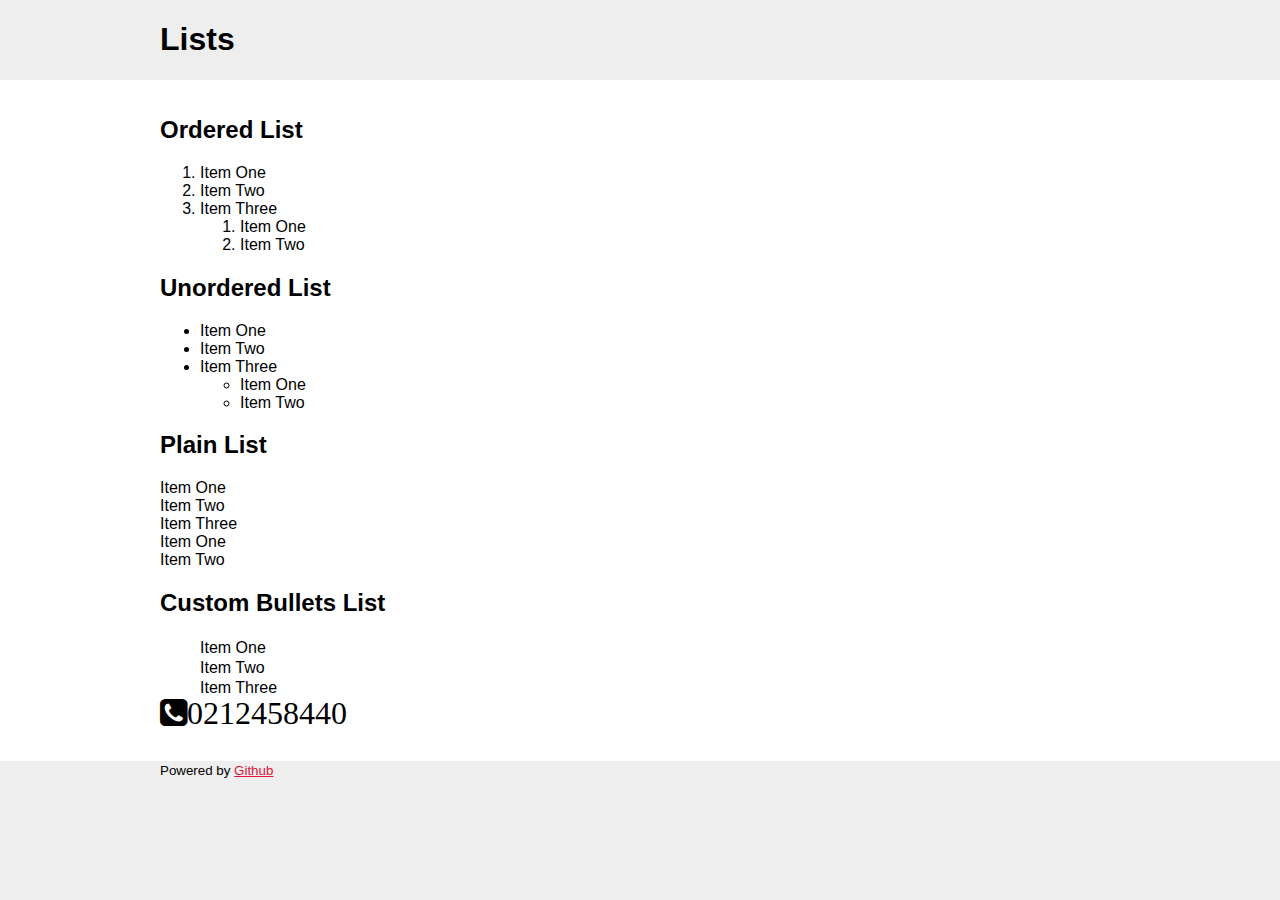
<file: CV/supporting/lists/index.html>
<!DOCTYPE html>

<html>

	<head>

		<meta charset="utf-8">
		<title>Lists</title>
		<meta name="robots" content="noindex, nofollow, noodp, noydir">
		<meta name="viewport" content="width=device-width, initial-scale=1">
		 <!--[if lt IE 9]>
    		<script src="//html5shiv.googlecode.com/svn/trunk/html5.js"></script>
    	<![endif]-->
		<link rel="stylesheet" href="styles.css">
		<link rel="stylesheet" href="http://maxcdn.bootstrapcdn.com/font-awesome/4.3.0/css/font-awesome.min.css">
  <link rel="stylesheet" href="http://maxcdn.bootstrapcdn.com/font-awesome/4.3.0/css/font-awesome.min.css">
<link href='http://fonts.googleapis.com/css?family=Esteban' rel='stylesheet' type='text/css'> <!-- Google fonts link -->


	</head>

	<body>

		<header>

			<h1>Lists</h1>

		</header>

		<div id="wrapper">

			<div id="container">

				<h2>Ordered List</h2>
				
				<ol>
					<li>Item One</li>
					<li>Item Two</li>
					<li>Item Three
						<ol>
							<li>Item One</li>
							<li>Item Two</li>
						</ol>
					</li>
				</ol>

				<h2>Unordered List</h2>

				<ul>
					<li>Item One</li>
					<li>Item Two</li>
					<li>Item Three
						<ul>
							<li>Item One</li>
							<li>Item Two</li>
						</ul>
					</li>
				</ul>

				<h2>Plain List</h2>

				<ul class="list--no-bullets">
					<li>Item One</li>
					<li>Item Two</li>
					<li>Item Three
						<ul class="list--no-bullets">
							<li>Item One</li>
							<li>Item Two</li>
						</ul>
					</li>
				</ul>

				<h2>Custom Bullets List</h2>

				<ul class="list--custom-bullets">
					<li><span class="minus"></span>Item One</li>
					<li><span class="minus"></span>Item Two</li>
					<li><span class="minus"></span>Item Three</li>
					<li><span class="fa fa-phone-square fa-2x">0212458440</span></li>
				</ul>

			</div> <!-- #container-->

		</div> <!-- #wrapper-->

		<footer>

			<small>Powered by <a href="http://github.com">Github</a></small>

		</footer>	

	</body>

</html>
</file>
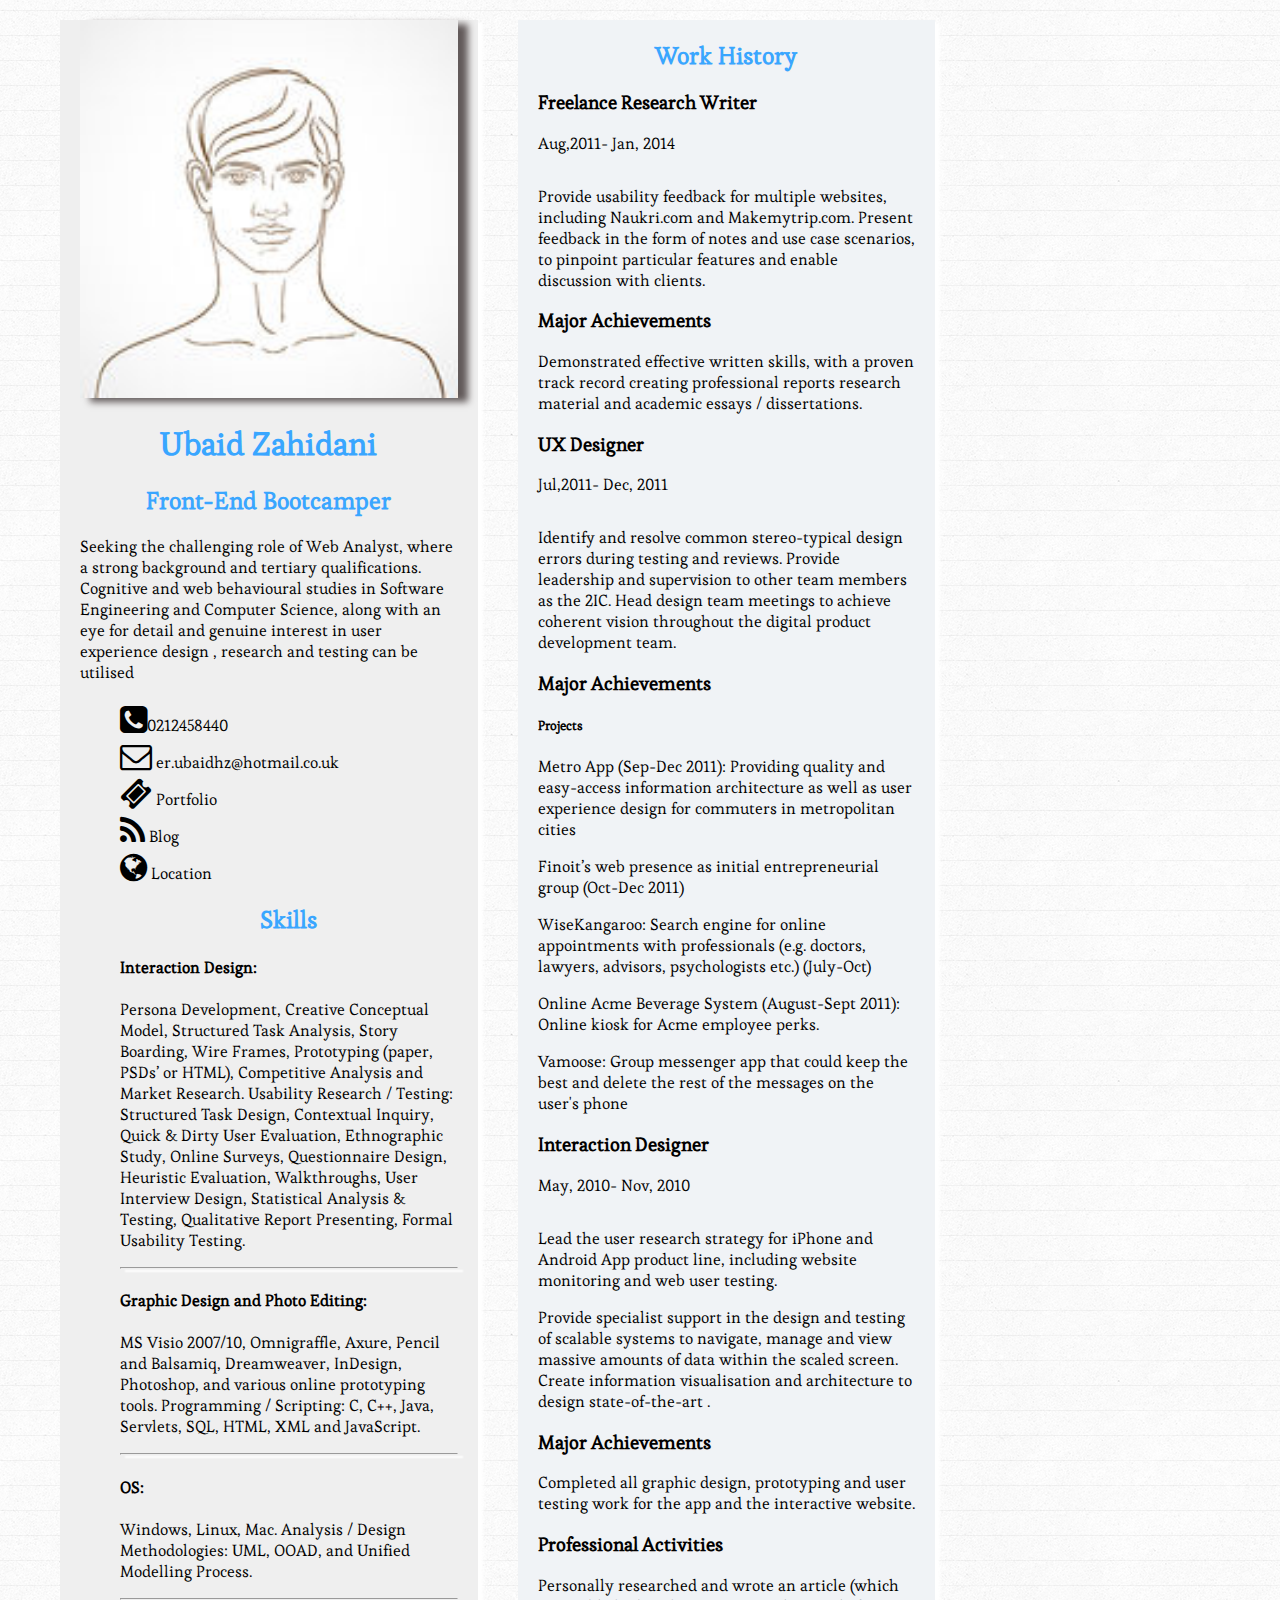
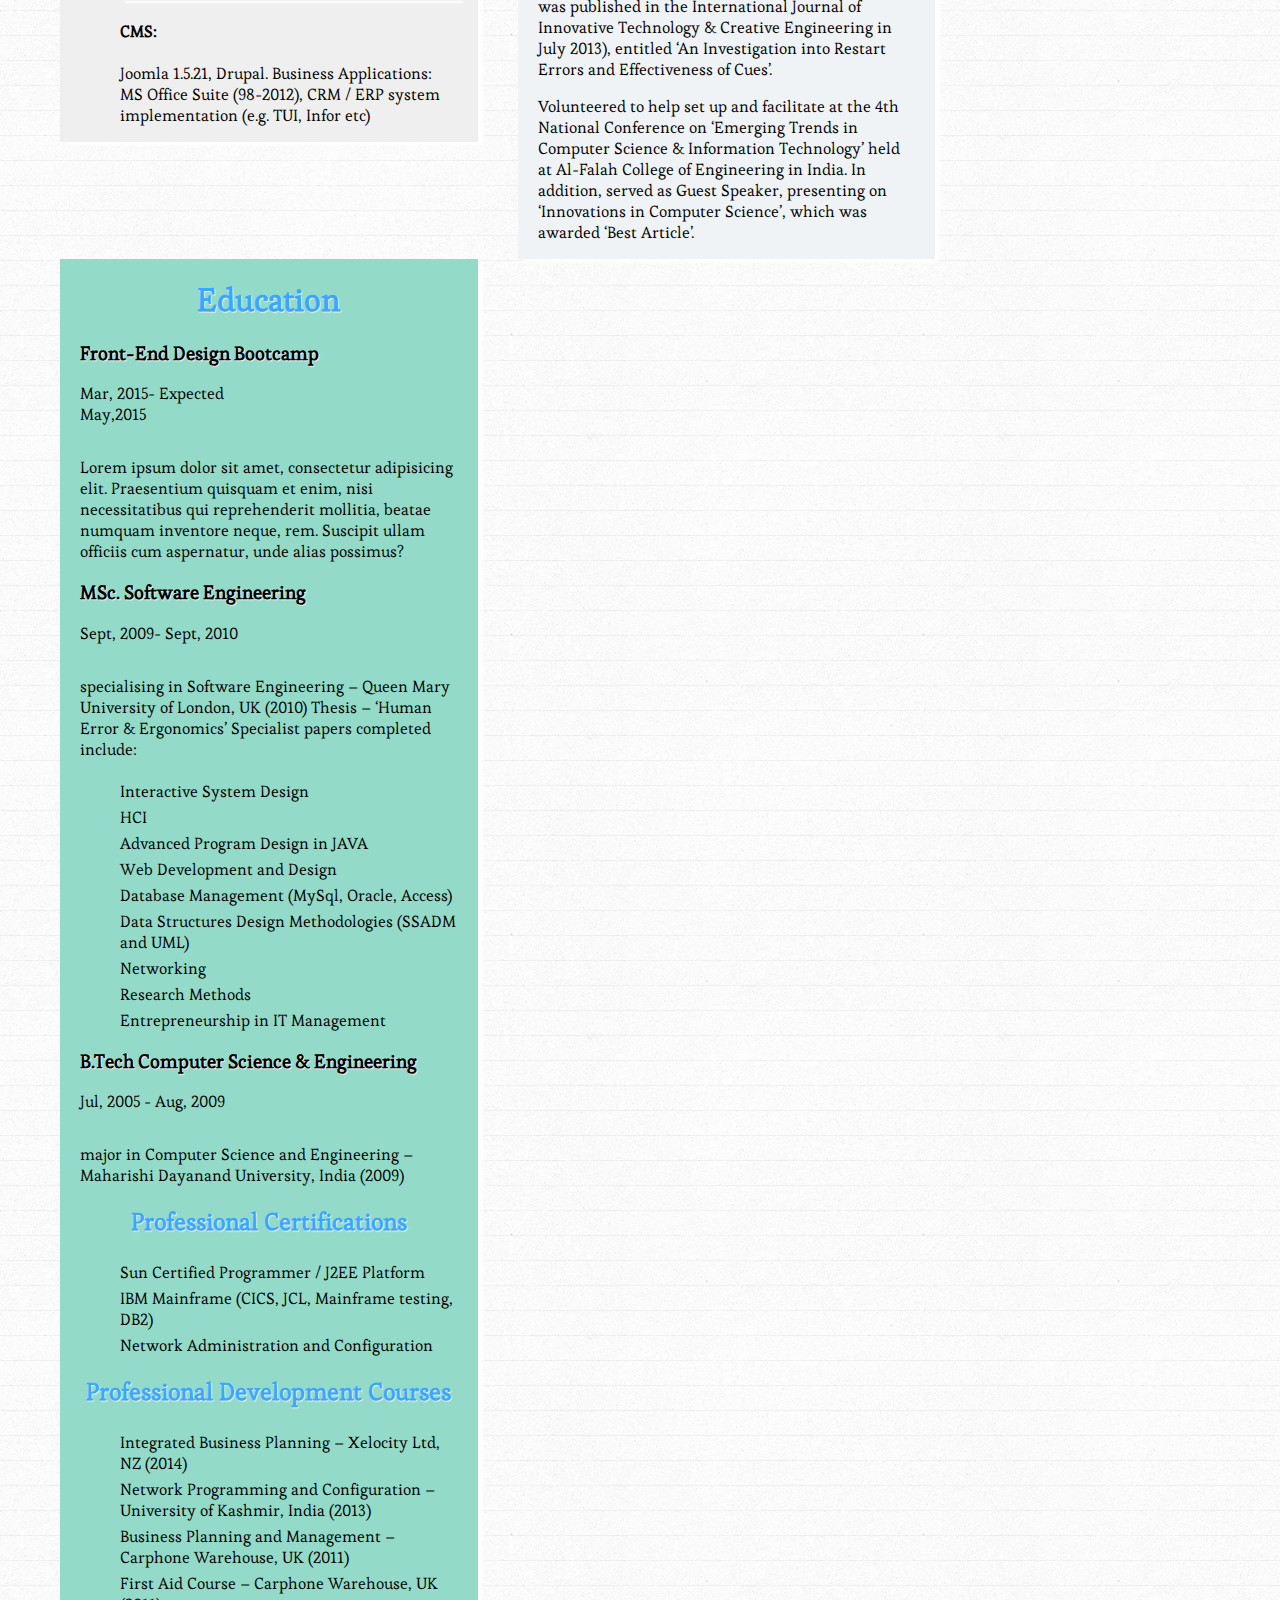
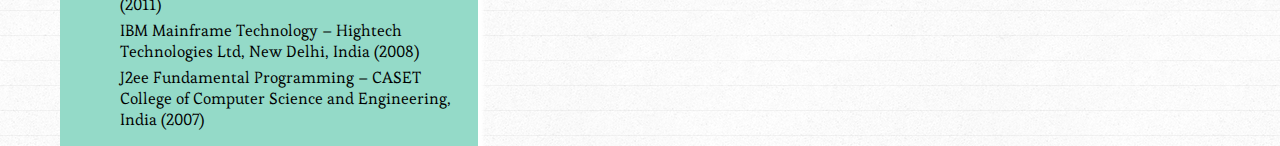
<file: CV/cvindex.html>
<!DOCTYPE html>
<html class="html"lang="en">
<head>
  <meta charset="utf-8">

  <title>Ubaid Zahidani</title>
  <meta name="description" content="Ubaid Zahidani Curriculum Vitae">
  <meta name="Ubaid Zahidani" content="Curriculum Vitae">

  <link rel="stylesheet" href="style.css">
  <link rel="stylesheet" href="http://maxcdn.bootstrapcdn.com/font-awesome/4.3.0/css/font-awesome.min.css">
  <link rel="stylesheet" href="http://maxcdn.bootstrapcdn.com/font-awesome/4.3.0/css/font-awesome.min.css">
<link href='http://fonts.googleapis.com/css?family=Esteban' rel='stylesheet' type='text/css'> <!-- Google fonts link -->


  <!--[if lt IE 9]>
  <script src="http://html5shiv.googlecode.com/svn/trunk/html5.js"></script>
  <![endif]-->
</head>

<body>
	<div class="content">
	<div class="wrapper clearfix">
		<div class="container1">
			<img src="images/guy.png" alt="face"> 					
			<h1>Ubaid Zahidani</h1>
			<h2>Front-End Bootcamper</h2>
			<p>Seeking the challenging role of Web Analyst, where a strong background and tertiary qualifications. Cognitive and web behavioural studies in Software Engineering and Computer Science, along with an eye for detail and genuine interest in user experience design , research and testing can be utilised
			</p>
		</div> <!-- End of container1 -->
		
		<div class="details">
			<ul class="personal-details">
			<li><span><i class="fa fa-phone-square fa-2x"></i>0212458440</span></li>
			<li><span><i class="fa fa-envelope-o fa-2x"></i> er.ubaidhz@hotmail.co.uk</span></li>
			<li><span><i class="fa fa-ticket fa-2x"></i> Portfolio</span></li>
			<li><span><i class="fa fa-rss fa-2x blog"></i> Blog</span></li>
			<li><span><i class="fa fa-globe fa-2x"></i> Location</span></li>








			<!-- <li><i class="fa fa-phone-square fa-2x"></i>  0212458440</li> -->
			<!-- <li><i class="fa fa-envelope-o fa-2x"></i>  er.ubaidhz@hotmail.co.uk</li>
			
			<li class="portfolio">
				<a href="#">
					<i class="fa fa-ticket fa-2x"></i>
					Portfolio
				</a>
			</li>
			
			<li class="blog">
				<a href="https://erubaidhz.wordpress.com/">
					<i class="fa fa-rss fa-2x"></i>
					Blog
				</a>
			</li>
			
			<li><i class="fa fa-globe fa-2x"></i>  Auckland, New Zealand</li>
			</ul> -->
			<h2>Skills</h2>
				<h4>Interaction Design:</h4><p>Persona Development, Creative Conceptual Model, Structured Task Analysis, Story Boarding, Wire Frames, Prototyping (paper, PSDs’ or HTML), Competitive Analysis and Market Research.
Usability Research / Testing: Structured Task Design, Contextual Inquiry, Quick & Dirty User Evaluation, Ethnographic Study, Online Surveys, Questionnaire Design, Heuristic Evaluation, Walkthroughs, User Interview Design, Statistical Analysis & Testing, Qualitative Report Presenting, Formal Usability Testing.</p><hr>
<h4>Graphic Design and Photo Editing:</h4><p>MS Visio 2007/10, Omnigraffle, Axure, Pencil and Balsamiq, Dreamweaver, InDesign, Photoshop, and various online prototyping tools.
Programming / Scripting: C, C++, Java, Servlets, SQL, HTML, XML and JavaScript.</P><hr>
<h4>OS:</h4><p>Windows, Linux, Mac.
Analysis / Design Methodologies: UML, OOAD, and Unified Modelling Process.</P><hr>
<h4>CMS:</h4><p>Joomla 1.5.21, Drupal.
Business Applications: MS Office Suite (98-2012), CRM / ERP system implementation (e.g. TUI, Infor etc)</p>
				
		</div> <!--End of details-->
				
	</div>  <!--End of wrapper-->



<div class="wrapper2">
		<div class="container2"> 					
				<h2>Work History</h2>
			<div class="block-details clearfix">
				<div class="profile-block"><h3>Freelance Research Writer</h3></div>
				<div class="date-block"><p>Aug,2011- Jan, 2014</p></div>
			</div>
			<p>Provide usability feedback for multiple websites, including Naukri.com and Makemytrip.com. 
Present feedback in the form of notes and use case scenarios, to pinpoint particular features and enable discussion with clients.</p>
<h3>Major Achievements</h3>
<p>Demonstrated effective written skills, with a proven track record creating professional reports research material and academic essays / dissertations.</p>


		<div class="block-details clearfix">
			<div class="profile-block">
				<h3>UX Designer</h3>
			</div>
			<div class="date-block">
				<p>Jul,2011- Dec, 2011</p>
			</div>
		</div>
			
<p>Identify and resolve common stereo-typical design errors during testing and reviews. Provide leadership and supervision to other team members as the 2IC. Head design team meetings to achieve coherent vision throughout the digital product development team.</p>
<h3>Major Achievements</h3>
<h5>Projects</h5>
<p>Metro App (Sep-Dec 2011): Providing quality and easy-access information architecture as well as user experience design for commuters in metropolitan cities</p>
<p>Finoit’s web presence as initial entrepreneurial group (Oct-Dec 2011)</p>
<p>WiseKangaroo: Search engine for online appointments with professionals (e.g. doctors, lawyers, advisors, psychologists etc.) (July-Oct)</p>
<p>Online Acme Beverage System (August-Sept 2011): Online kiosk for Acme employee perks.</p>
<p>Vamoose: Group messenger app that could keep the best and delete the rest of the messages on the user's phone</p>

	<div class="block-details clearfix">
			<div class="profile-block">
				<h3>Interaction Designer</h3>
			</div>
			<div class="date-block">
				<p>May, 2010- Nov, 2010</p>
			</div>
		</div>

<p>Lead the user research strategy for iPhone and Android App product line, including website monitoring and web user testing.</P>
<p>Provide specialist support in the design and testing of scalable systems to navigate, manage and view massive amounts of data within the scaled screen.
Create information visualisation and architecture to design state-of-the-art .</p>

<h3>Major Achievements</h3>
<p>Completed all graphic design, prototyping and user testing work for the app and the interactive website.</p>	

<h3>Professional Activities</h3>
<p>Personally researched and wrote an article (which was published in the International Journal of Innovative Technology & Creative Engineering in July 2013), entitled ‘An Investigation into Restart Errors and Effectiveness of Cues’.</p>
<p>Volunteered to help set up and facilitate at the 4th National Conference on ‘Emerging Trends in Computer Science & Information Technology’ held at Al-Falah College of Engineering in India. In addition, served as Guest Speaker, presenting on ‘Innovations in Computer Science’, which was awarded ‘Best Article’.</p>			
</div>  <!-- End of container2 -->
	</div><!--End of wrapper1-->
	




	<div class="wrapper3">
		<div class="container3"> 					
			<h1>Education</h1>
				<div class="block-details clearfix">
			<div class="profile-block">
				<h3>Front-End Design Bootcamp</h3>
			</div>
			<div class="date-block">
				<p>Mar, 2015- Expected May,2015</p>
			</div>
		</div>
				<p>Lorem ipsum dolor sit amet, consectetur adipisicing elit. Praesentium quisquam et enim, nisi necessitatibus qui reprehenderit mollitia, beatae numquam inventore neque, rem. Suscipit ullam officiis cum aspernatur, unde alias possimus?
			</p>
		<div class="block-details clearfix">
			<div class="profile-block">
				<h3>MSc. Software Engineering</h3>
			</div>
			<div class="date-block">
				<p>Sept, 2009- Sept, 2010</p>
			</div>
		</div>
			<p>specialising in Software Engineering – Queen Mary University of London, UK (2010)
			Thesis – ‘Human Error & Ergonomics’
			Specialist papers completed include:
			<ul>	
				<li>Interactive System Design</li>
				<li>HCI</li>
				<li>Advanced Program Design in JAVA</li>
				<li>Web Development and Design</li>
				<li>Database Management (MySql, Oracle, Access)</li>
				<li>Data Structures Design Methodologies (SSADM and UML)</li>
				<li>Networking</li>
				<li>Research Methods</li>
				<li>Entrepreneurship in IT Management</li>
			</ul>
			</p>
		<div class="block-details clearfix">
			<div class="profile-block">
				<h3>B.Tech Computer Science & Engineering</h3>
			</div>
			<div class="date-block">
				<p>Jul, 2005 - Aug, 2009</p>
			</div>
		</div>
			<p>major in Computer Science and Engineering – Maharishi Dayanand University, India (2009)</p>
		<h2>Professional Certifications</h2>
				<ul>
					<li>Sun Certified Programmer / J2EE Platform</li>
					<li>IBM Mainframe (CICS, JCL, Mainframe testing, DB2)</li>
					<li>Network Administration and Configuration</li>
				</ul>
		<h2>Professional Development Courses</h2>
			<ul>
				<li>Integrated Business Planning – Xelocity Ltd, NZ (2014)</li>
				<li>Network Programming and Configuration – University of Kashmir, India (2013)</li>
				<li>Business Planning and Management – Carphone Warehouse, UK (2011)</li>
				<li>First Aid Course – Carphone Warehouse, UK (2011)</li>
				<li>IBM Mainframe Technology – Hightech Technologies Ltd, New Delhi, India (2008)</li>
				<li>J2ee Fundamental Programming – CASET College of Computer Science and Engineering, India (2007)</li>		
			</ul>
</div> <!-- End of container1 -->
		
	</div><!--End of content-->
	
	
		
		
	
</body>
</html>
</file>
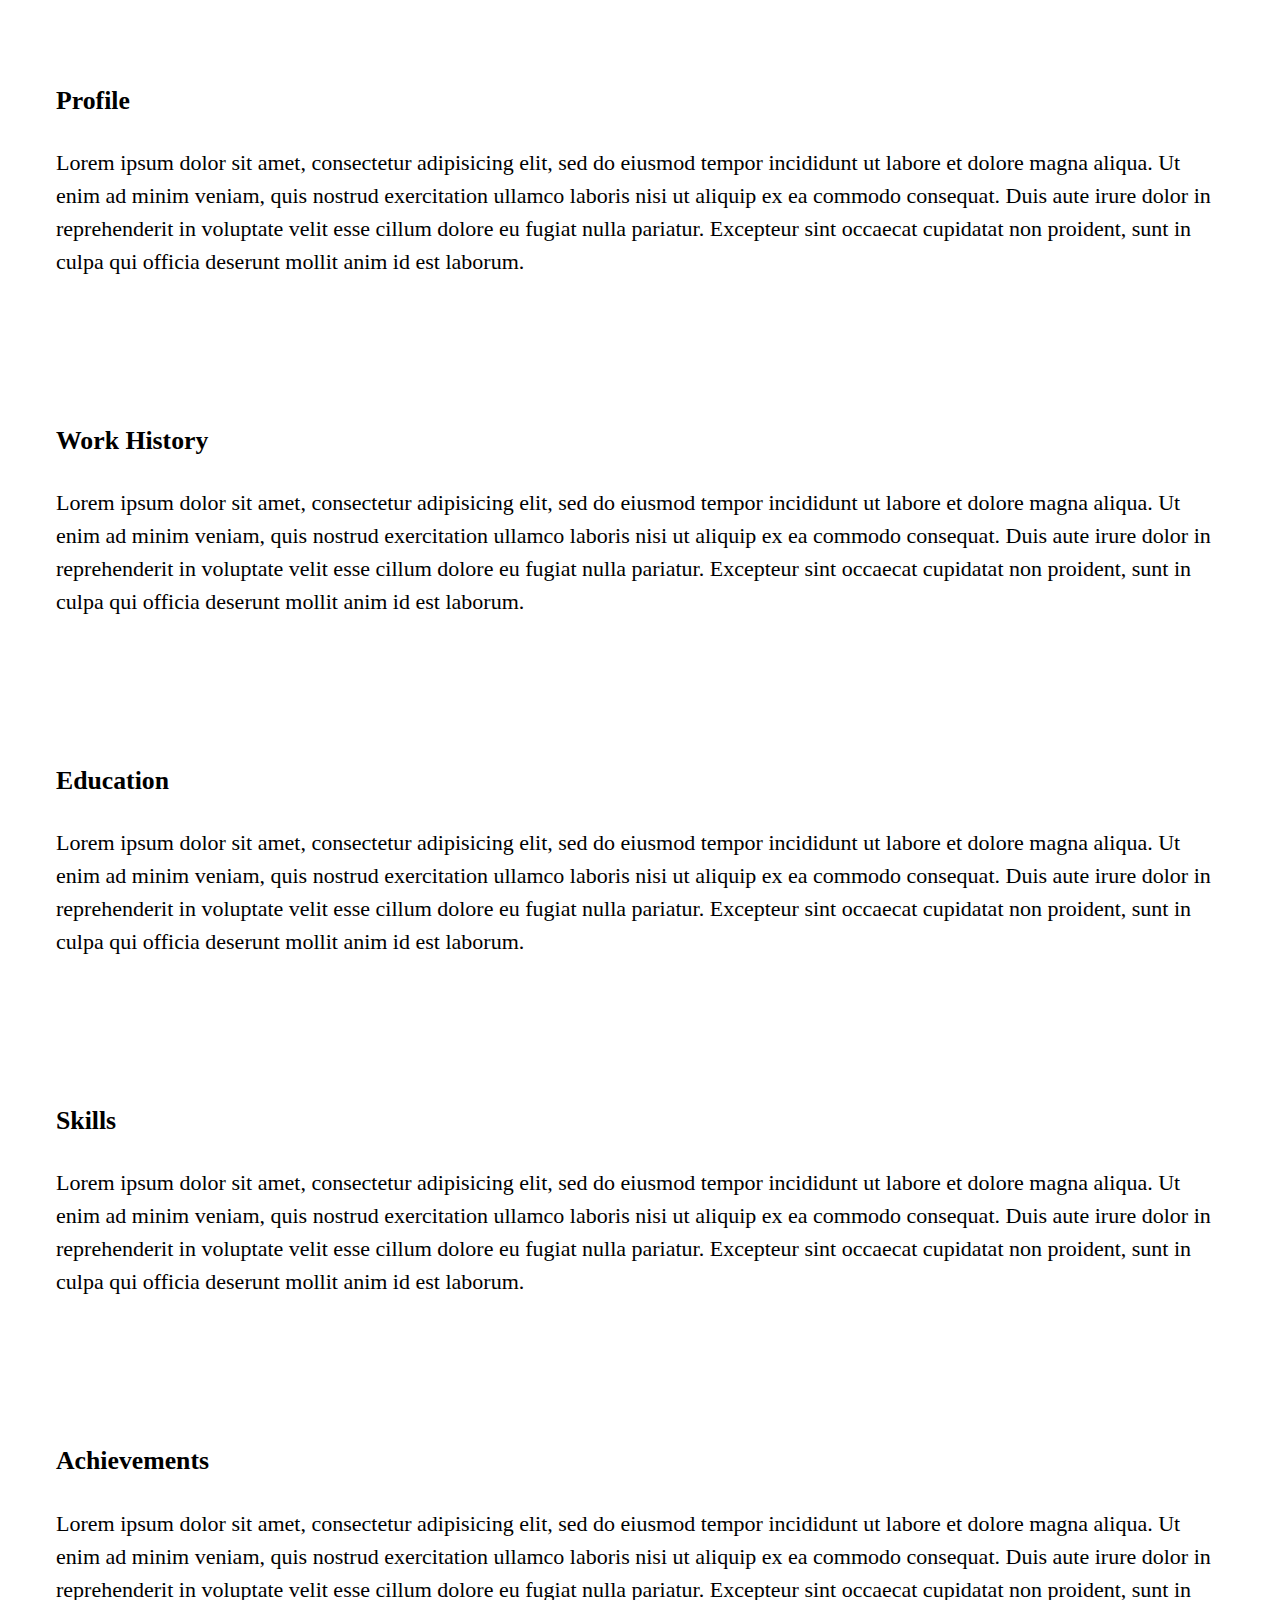
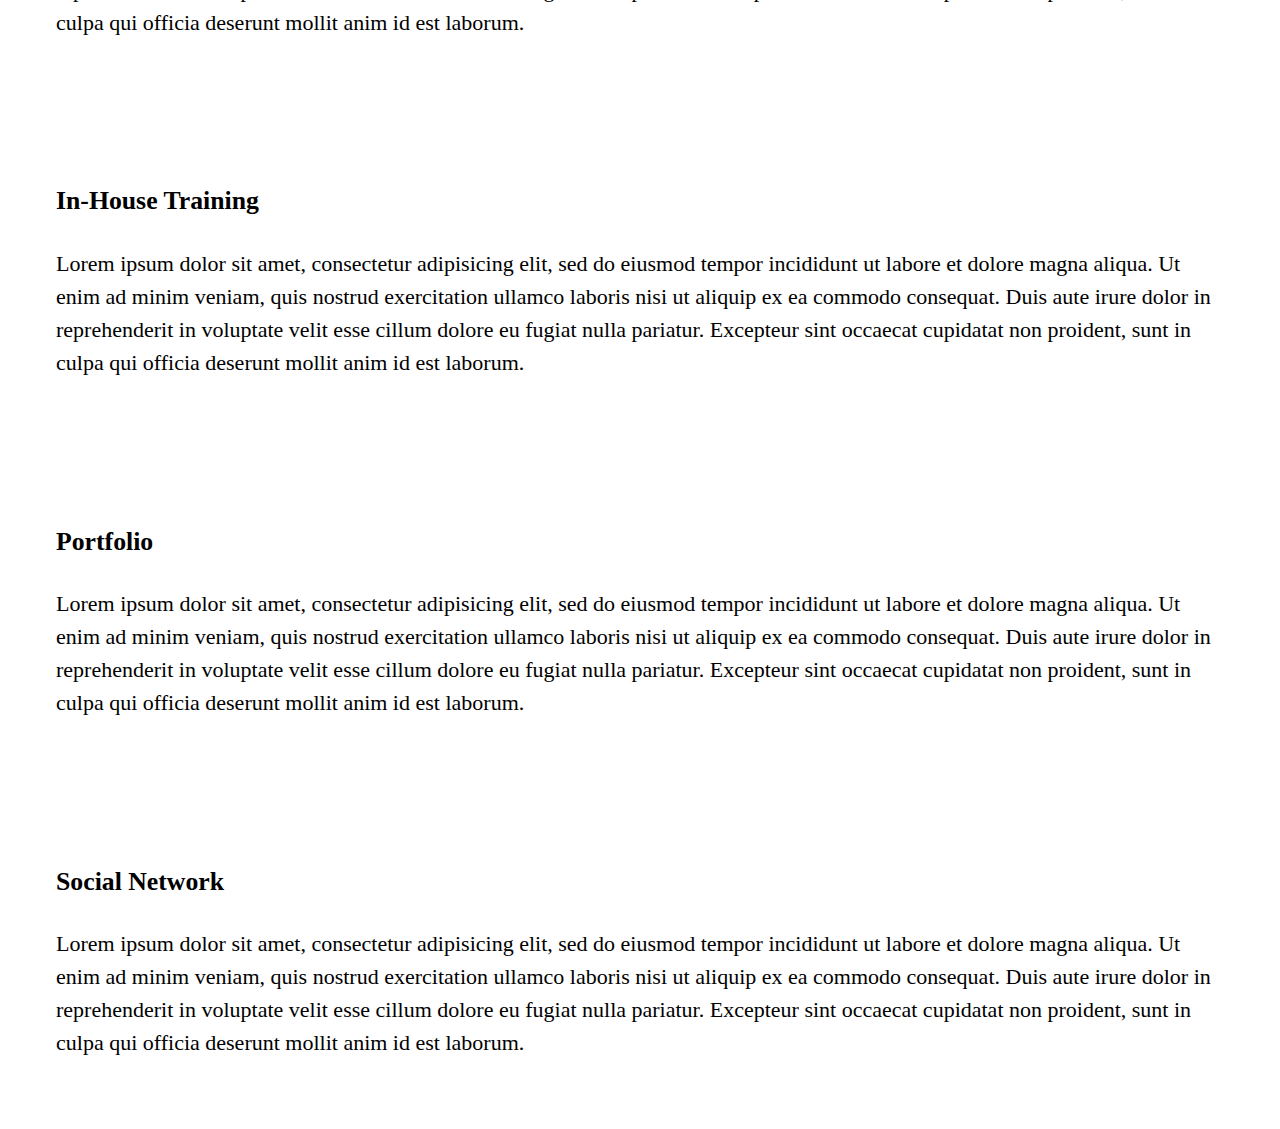
<file: CV/Row.html>
<!DOCTYPE html>
<html class="html"lang="en">
<head>
  <meta charset="utf-8">

  <title>Ubaid Zahidani</title>
  <meta name="description" content="Ubaid Zahidani Curriculum Vitae">
  <meta name="author" content="SitePoint">

 
  <!--[if lt IE 9]>
  <script src="http://html5shiv.googlecode.com/svn/trunk/html5.js"></script>
  <![endif]-->
  <style type="text/css" media="screen">
	  body{
		  font-size: 137.5%;
		  line-height: 1.5;
		  
	  }
	  .col {
	width: 35%;
	display: inline-block;
	min-height: 1px;

}
	  .row .four-col-row{
		  width: 30.75%;
	  }
  	.row{
	  	padding: 1px 0px;
	  	width:100%;
	  	max-width: 1140px;
	  	min-width:755px;
	  	margin: 0 auto;
	  	overflow: hidden;
  	}
  	.four-col-row{
	  	margin-left:1%;
	  	float:left;
	  	margin:3.8%;
	  	min-height: 1px;
	  	padding: 0px;
	  	
  	}
  </style>
</head>

<body>
	<div class="master-row">
		<div class="four-col-row">
			<h3>Profile</h3>
			<p>Lorem ipsum dolor sit amet, consectetur adipisicing elit, sed do eiusmod tempor incididunt ut labore et dolore magna aliqua. Ut enim ad minim veniam, quis nostrud exercitation ullamco laboris nisi ut aliquip ex ea commodo consequat. Duis aute irure dolor in reprehenderit in voluptate velit esse cillum dolore eu fugiat nulla pariatur. Excepteur sint occaecat cupidatat non proident, sunt in culpa qui officia deserunt mollit anim id est laborum.</p>
			
		</div>
		<div class="four-col-row">
			<h3>Work History</h3>
			<p>Lorem ipsum dolor sit amet, consectetur adipisicing elit, sed do eiusmod tempor incididunt ut labore et dolore magna aliqua. Ut enim ad minim veniam, quis nostrud exercitation ullamco laboris nisi ut aliquip ex ea commodo consequat. Duis aute irure dolor in reprehenderit in voluptate velit esse cillum dolore eu fugiat nulla pariatur. Excepteur sint occaecat cupidatat non proident, sunt in culpa qui officia deserunt mollit anim id est laborum.</p>
			
		</div>
		<div class="four-col-row">
			<h3>Education</h3>
			<p>Lorem ipsum dolor sit amet, consectetur adipisicing elit, sed do eiusmod tempor incididunt ut labore et dolore magna aliqua. Ut enim ad minim veniam, quis nostrud exercitation ullamco laboris nisi ut aliquip ex ea commodo consequat. Duis aute irure dolor in reprehenderit in voluptate velit esse cillum dolore eu fugiat nulla pariatur. Excepteur sint occaecat cupidatat non proident, sunt in culpa qui officia deserunt mollit anim id est laborum.</p>
			
		</div>
		<div class="four-col-row">
			<h3>Skills</h3>
			<p>Lorem ipsum dolor sit amet, consectetur adipisicing elit, sed do eiusmod tempor incididunt ut labore et dolore magna aliqua. Ut enim ad minim veniam, quis nostrud exercitation ullamco laboris nisi ut aliquip ex ea commodo consequat. Duis aute irure dolor in reprehenderit in voluptate velit esse cillum dolore eu fugiat nulla pariatur. Excepteur sint occaecat cupidatat non proident, sunt in culpa qui officia deserunt mollit anim id est laborum.</p>
			
		</div>
		<div class="four-col-row">
			<h3>Achievements</h3>
			<p>Lorem ipsum dolor sit amet, consectetur adipisicing elit, sed do eiusmod tempor incididunt ut labore et dolore magna aliqua. Ut enim ad minim veniam, quis nostrud exercitation ullamco laboris nisi ut aliquip ex ea commodo consequat. Duis aute irure dolor in reprehenderit in voluptate velit esse cillum dolore eu fugiat nulla pariatur. Excepteur sint occaecat cupidatat non proident, sunt in culpa qui officia deserunt mollit anim id est laborum.</p>
			
		</div>
		<div class="four-col-row">
			<h3>In-House Training</h3>
			<p>Lorem ipsum dolor sit amet, consectetur adipisicing elit, sed do eiusmod tempor incididunt ut labore et dolore magna aliqua. Ut enim ad minim veniam, quis nostrud exercitation ullamco laboris nisi ut aliquip ex ea commodo consequat. Duis aute irure dolor in reprehenderit in voluptate velit esse cillum dolore eu fugiat nulla pariatur. Excepteur sint occaecat cupidatat non proident, sunt in culpa qui officia deserunt mollit anim id est laborum.</p>
			
		</div>
		<div class="four-col-row">
			<h3>Portfolio</h3>
			<p>Lorem ipsum dolor sit amet, consectetur adipisicing elit, sed do eiusmod tempor incididunt ut labore et dolore magna aliqua. Ut enim ad minim veniam, quis nostrud exercitation ullamco laboris nisi ut aliquip ex ea commodo consequat. Duis aute irure dolor in reprehenderit in voluptate velit esse cillum dolore eu fugiat nulla pariatur. Excepteur sint occaecat cupidatat non proident, sunt in culpa qui officia deserunt mollit anim id est laborum.</p>
			
		</div>
		<div class="four-col-row">
			<h3>Social Network</h3>
			<p>Lorem ipsum dolor sit amet, consectetur adipisicing elit, sed do eiusmod tempor incididunt ut labore et dolore magna aliqua. Ut enim ad minim veniam, quis nostrud exercitation ullamco laboris nisi ut aliquip ex ea commodo consequat. Duis aute irure dolor in reprehenderit in voluptate velit esse cillum dolore eu fugiat nulla pariatur. Excepteur sint occaecat cupidatat non proident, sunt in culpa qui officia deserunt mollit anim id est laborum.</p>
			
		</div>
		
	</div>
</body>
</file>
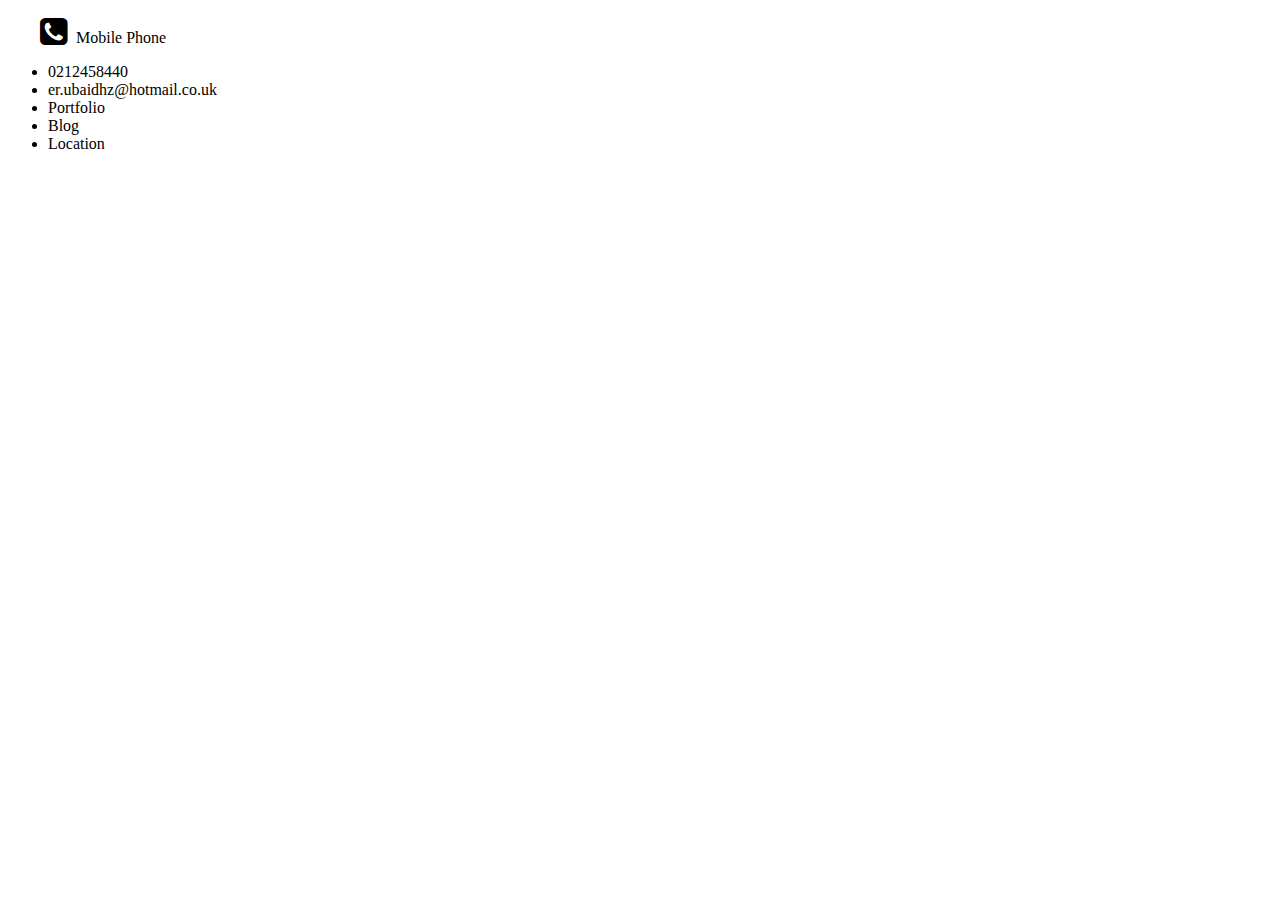
<file: CV/supporting/customer.html>
<!DOCTYPE html>
<html class="html"lang="en">
<head>
  <meta charset="utf-8">

  <title>Ubaid Zahidani</title>
  <meta name="description" content="Ubaid Zahidani Curriculum Vitae">
  <meta name="Ubaid Zahidani" content="Curriculum Vitae">

  <link rel="stylesheet" href="custom.css">
  <link rel="stylesheet" href="http://maxcdn.bootstrapcdn.com/font-awesome/4.3.0/css/font-awesome.min.css">
  <link rel="stylesheet" href="http://maxcdn.bootstrapcdn.com/font-awesome/4.3.0/css/font-awesome.min.css">
<link href='http://fonts.googleapis.com/css?family=Esteban' rel='stylesheet' type='text/css'> <!-- Google fonts link -->


  <!--[if lt IE 9]>
  <script src="http://html5shiv.googlecode.com/svn/trunk/html5.js"></script>
  <![endif]-->
</head>
<div class="list">
	<ul class="personal-details">
		<li><span><i class="fa fa-phone-square fa-2x"></i> Mobile Phone</span></li>
		
	</ul>

	<ul class="personal-details-1">
		<li>0212458440</li>
		<li>er.ubaidhz@hotmail.co.uk</li>
		<li>Portfolio</li>
		<li>Blog</li>
		<li>Location</li>
	</ul>
</div>
</file>
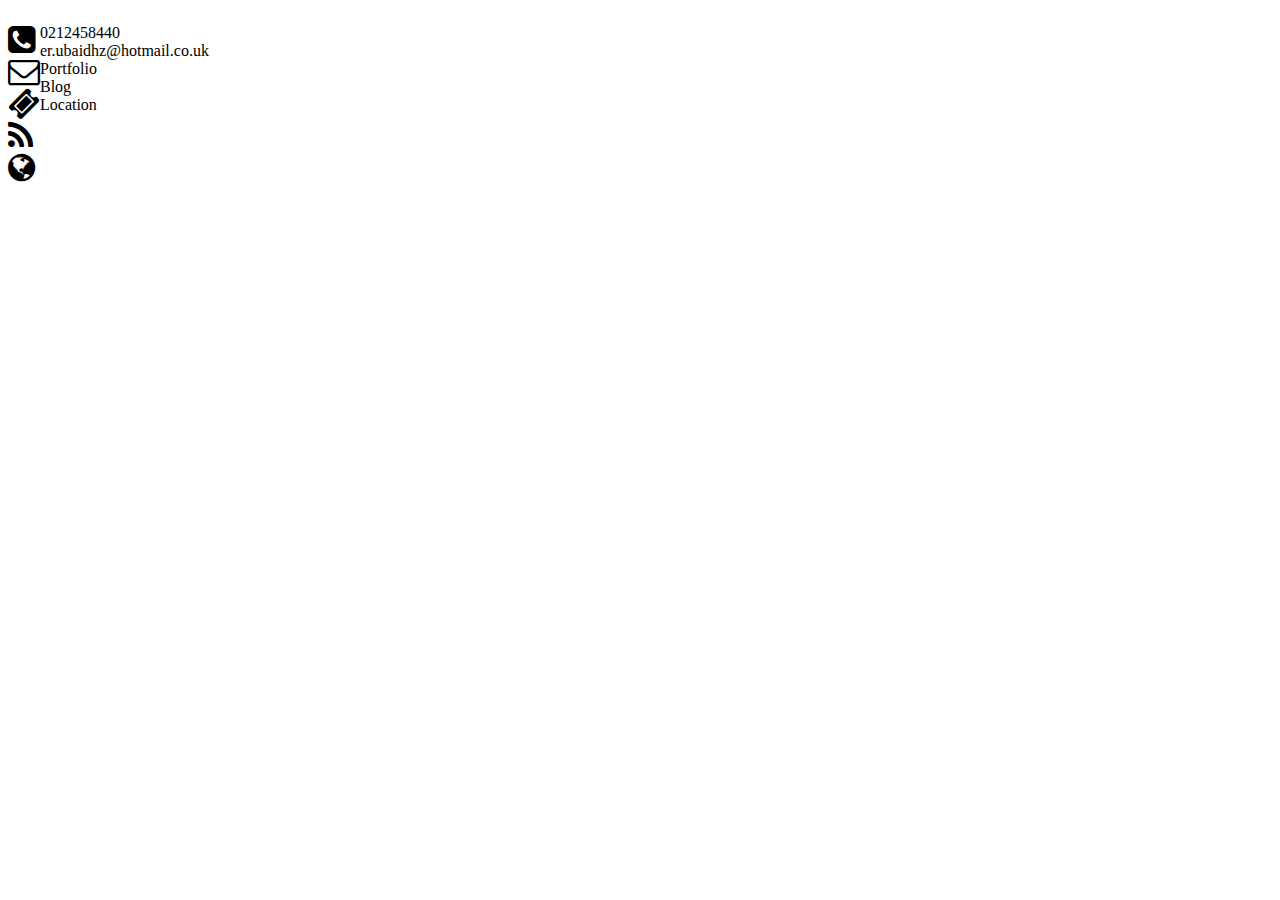
<file: CV/supporting/personal-details.html>
<!DOCTYPE html>
<html class="html"lang="en">
<head>
  <meta charset="utf-8">

  <title>Ubaid Zahidani</title>
  <meta name="description" content="Ubaid Zahidani Curriculum Vitae">
  <meta name="Ubaid Zahidani" content="Curriculum Vitae">

  <link rel="stylesheet" href="style.css">
  <link rel="stylesheet" href="http://maxcdn.bootstrapcdn.com/font-awesome/4.3.0/css/font-awesome.min.css">
  <link rel="stylesheet" href="http://maxcdn.bootstrapcdn.com/font-awesome/4.3.0/css/font-awesome.min.css">
<link href='http://fonts.googleapis.com/css?family=Esteban' rel='stylesheet' type='text/css'> <!-- Google fonts link -->


  <!--[if lt IE 9]>
  <script src="http://html5shiv.googlecode.com/svn/trunk/html5.js"></script>
  <![endif]-->
</head>
<div class="list">
	<ul class="personal-details">
		<li><i class="fa fa-phone-square fa-2x"></i></li>
		<li><i class="fa fa-envelope-o fa-2x"></i></li>
		
		<li class="portfolio">
			<a href="#">
				<i class="fa fa-ticket fa-2x"></i>
			</a>
		</li>
		
		<li class="blog">
			<a href="https://erubaidhz.wordpress.com/">
				<i class="fa fa-rss fa-2x"></i>
			</a>
		</li>
		
		<li><i class="fa fa-globe fa-2x"></i></li>
	</ul>

	<ul class="personal-details-1">
		<li>0212458440</li>
		<li>er.ubaidhz@hotmail.co.uk</li>
		<li>Portfolio</li>
		<li>Blog</li>
		<li>Location</li>
	</ul>
</div>
</file>
<file: CV/supporting/lists/styles.css>
/*

Title: Stylesheet Template

Author: Maurice van Cooten

*/

body {
	background: #eee;
	font-size: 16px;
	font-family: "Trebuchet MS", Helvetica, sans-serif;
	margin:0;
}

a {
	color: crimson;
}

a:hover {
	color: pink;
}

/* Layout
------------------------------------------*/

#wrapper {
	width: 100%;
	padding: 1em 0;
	background: #fff;
}

header,
#container,
footer {
	margin: 0 auto;
	width: 88%;
	max-width: 960px;
		
}

/* Lists
------------------------------------------*/

.list--no-bullets {
	padding:0;
	list-style:none;
}

.list--custom-bullets {
	padding:0;
	list-style:none;
}

.minus {
	height:16px;
	width:16px;
	margin:0 .5em 0 1em;
	display:inline-block;
	background: url(<i class="fa fa-phone-square fa-2x"></i>);
}
</file>
<file: CV/style.css>
/**{*/
	box-sizing:border-box;
}
html{
	border-style: solid none none;
	border-width: 24px medium medium;
	border-color: #333;
	box-shadow: 10px 4px 7px #625a5a;
	/*-moz-box-shadow: 10px 4px 7px #625a5a; 
	-webkit-box-shadow: 10px 4px 7px #625a5a;*/
	margin:1%; 
}
body{
	background: url("images/paper.png");
	width: 100%;
	font-family: 'Esteban', serif;
	/*font-family: "Helvetica Neue",Helvetica,Arial,sans-serif;*/
	font-size:16px;
	margin: 0 auto;
	padding: 20px; /*implemented for body shadow*/
	min-height: 1400px;
}

h1,h2{
	color: #39a6ff;
	text-align: center;
}
h1, h2, h3, h4{
	font-family: 'Esteban', serif;
	/*font-family: "BebasNeueRegular", "HelveticaNeue", sans-serif;*/
	text-shadow: 1px 1px 1px #f4efef;
	/*margin: px;*/
}
/*Border line test
.line{
	margin-top:3em;
	padding-top:-7em;
	padding-bottom: .2em;
	width:100%;
	margin: opx auto;
	background: url("images/line.png"); no-repeat scroll center top transparent;
}
*/
/*------------List and image Elements-------------*/
img{
	width:100%;   /*describe width and max-width/height margin-left:60%;*/
	margin: auto;
	box-shadow: 10px 4px 7px #625a5a;
}
hr{
	color:#39A6FF;
	box-shadow: 5px 3px 2px white;
}
.blog{
	padding:0px;
}
/*.portfolio{
	font-size: 16px !important;
}*/
.portfolio a, .blog a{
	text-decoration: none;
}
a{
	/*text-decoration: none;*/
	color: #000000;
	 /*Sort this out*/
	padding:0px;
}
.blog:hover/*, .blog:hover,.portfolio:hover*/{
	color:#7C7979;
}
.location{
	list-style: none;
	display: block;
	padding-left:0px;
	margin-left: 0px;
	list-style: none;
	color: black;
}
/*Personal details alignment*/
/*Profile and date alignment*/
.block-details,
{
	width:100%;
}
.profile-block,
{
	float: left;
	width:45%;
}
.date-block{
	width:45%;
}
li{
	list-style: none;
	padding: 5px 0 0 0;
}
/* First container with name and personal details */
.wrapper{
	
	background-color: #efefef;
	margin: 0 auto; 
	box-shadow: 5px 3px 3px #fff;
	display: block;
	float: left;
	margin-left: 40px;
	/*overflow: hidden;*/
	padding-bottom:5em;
	/*max-height:1262px;*/
}

/* 2nd container with work history and education */
.wrapper2{
	background-color: #f0f3f6;
	margin: 0 auto;
	box-shadow: 5px 3px 3px #fff;
	display: block;
	float: left;
	margin-left: 40px;
	/*overflow: hidden;*/
	/*max-height:1262px;*/
}

/* ------------------------------------------*/
.wrapper3{
	background-color: /* #f7fcfd */#94DAC8;
	margin: 0 auto;
	box-shadow: 5px 3px 3px #fff;
	display: block;
	float: left;
	margin-left: 40px;
	/*overflow: hidden;*/
	/*max-height:1262px;*/
}
.wrapper,
.wrapper2,
.wrapper3{
	padding: 0 20px;
}
/*Change li items in personal details class, add box shadow to body for safari and opera */
/*------------------Clearfix------------------------*/

.clearfix:after {
	content:".";
	display:block;
	height: 0;
	clear:both;
	visibility:hidden;

}
/* Media Queries*/
@media all and (min-width: 900px) {
 
	 .wrapper, 
	 .wrapper2, 
	 .wrapper3 {
	 	width:29.5%;
	 	min-height: 1262px;
	 }
}
</file>
<file: CV/supporting/custom.css>
.personal-details {
	padding:0;
	list-style:none;
}

.personal-details li span i {
	height:16px;
	width:16px;
	margin:0 .5em 0 1em;
	display:inline-block;
	
}
</file>
<file: CV/supporting/style.css>
.personal-details, .personal-details-1{
	list-style: none;
	padding:0;
	float: left;
}
.personal-details li a{
	text-decoration: none;
	color: black;
}
a:hover, a:focus{
	text-decoration: underline;
	color: grey ;
}
/*.personal-details-1 li{
clear: both;
float:left;
padding-left: 7px;
margin-top:14px;
}*/
.list ul li, .personal-details ul li {
	/*display: inline;*/
	clear: left;
}
.clearfix:after {
	content:".";
	display:block;
	height: 0;
	clear:both;
	visibility:hidden;
}
</file>
